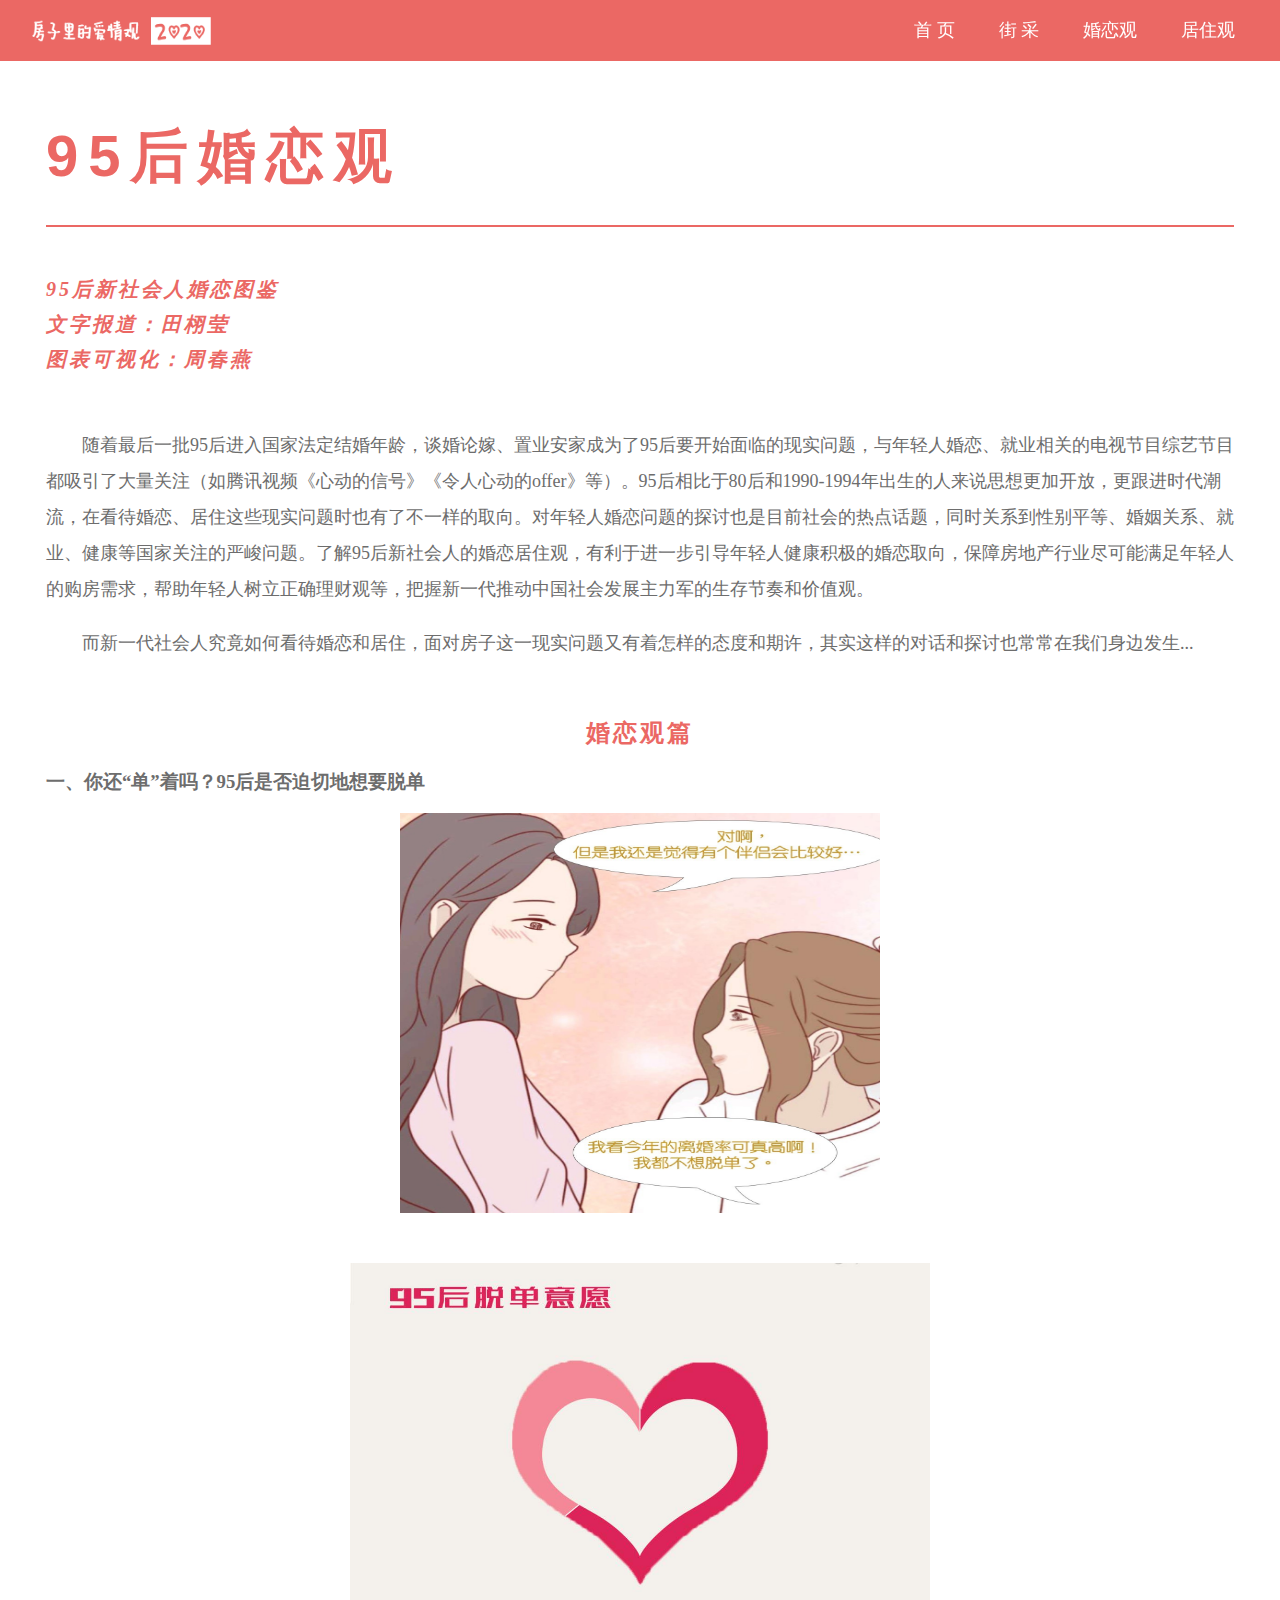
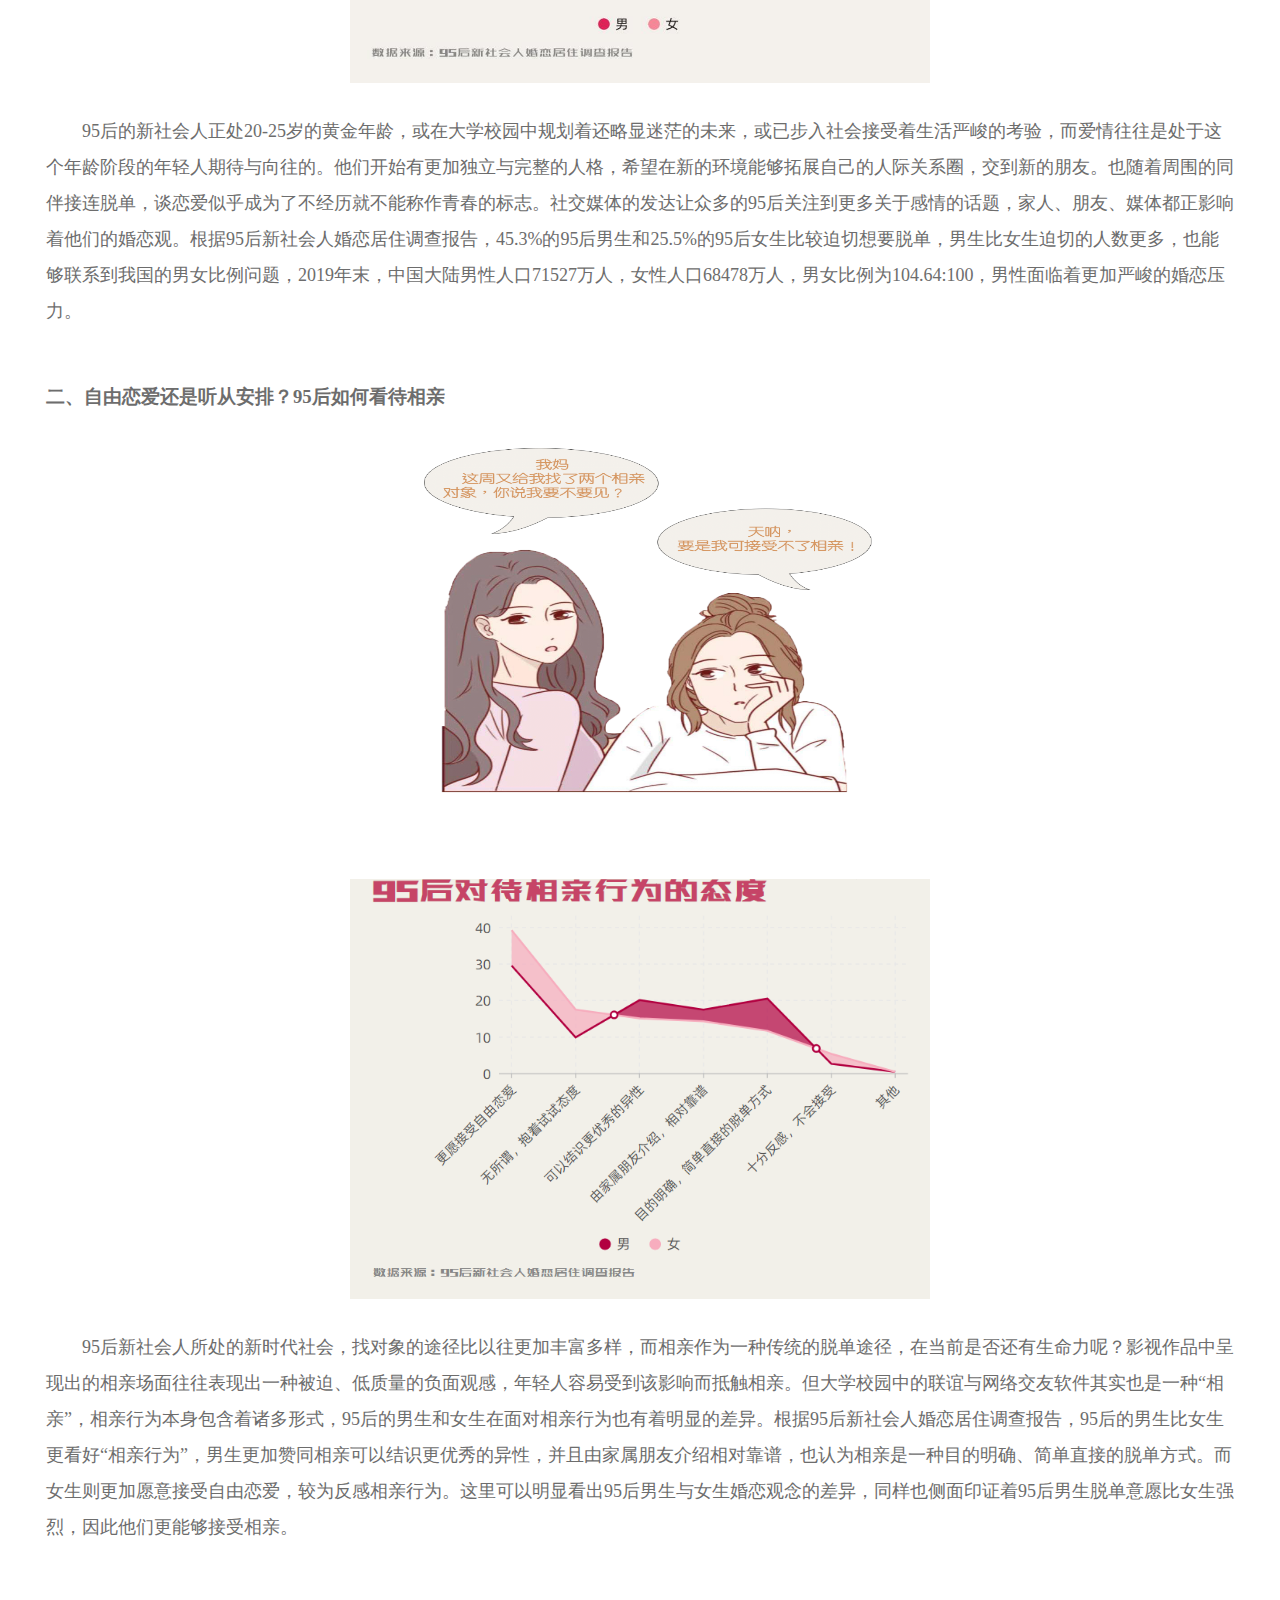
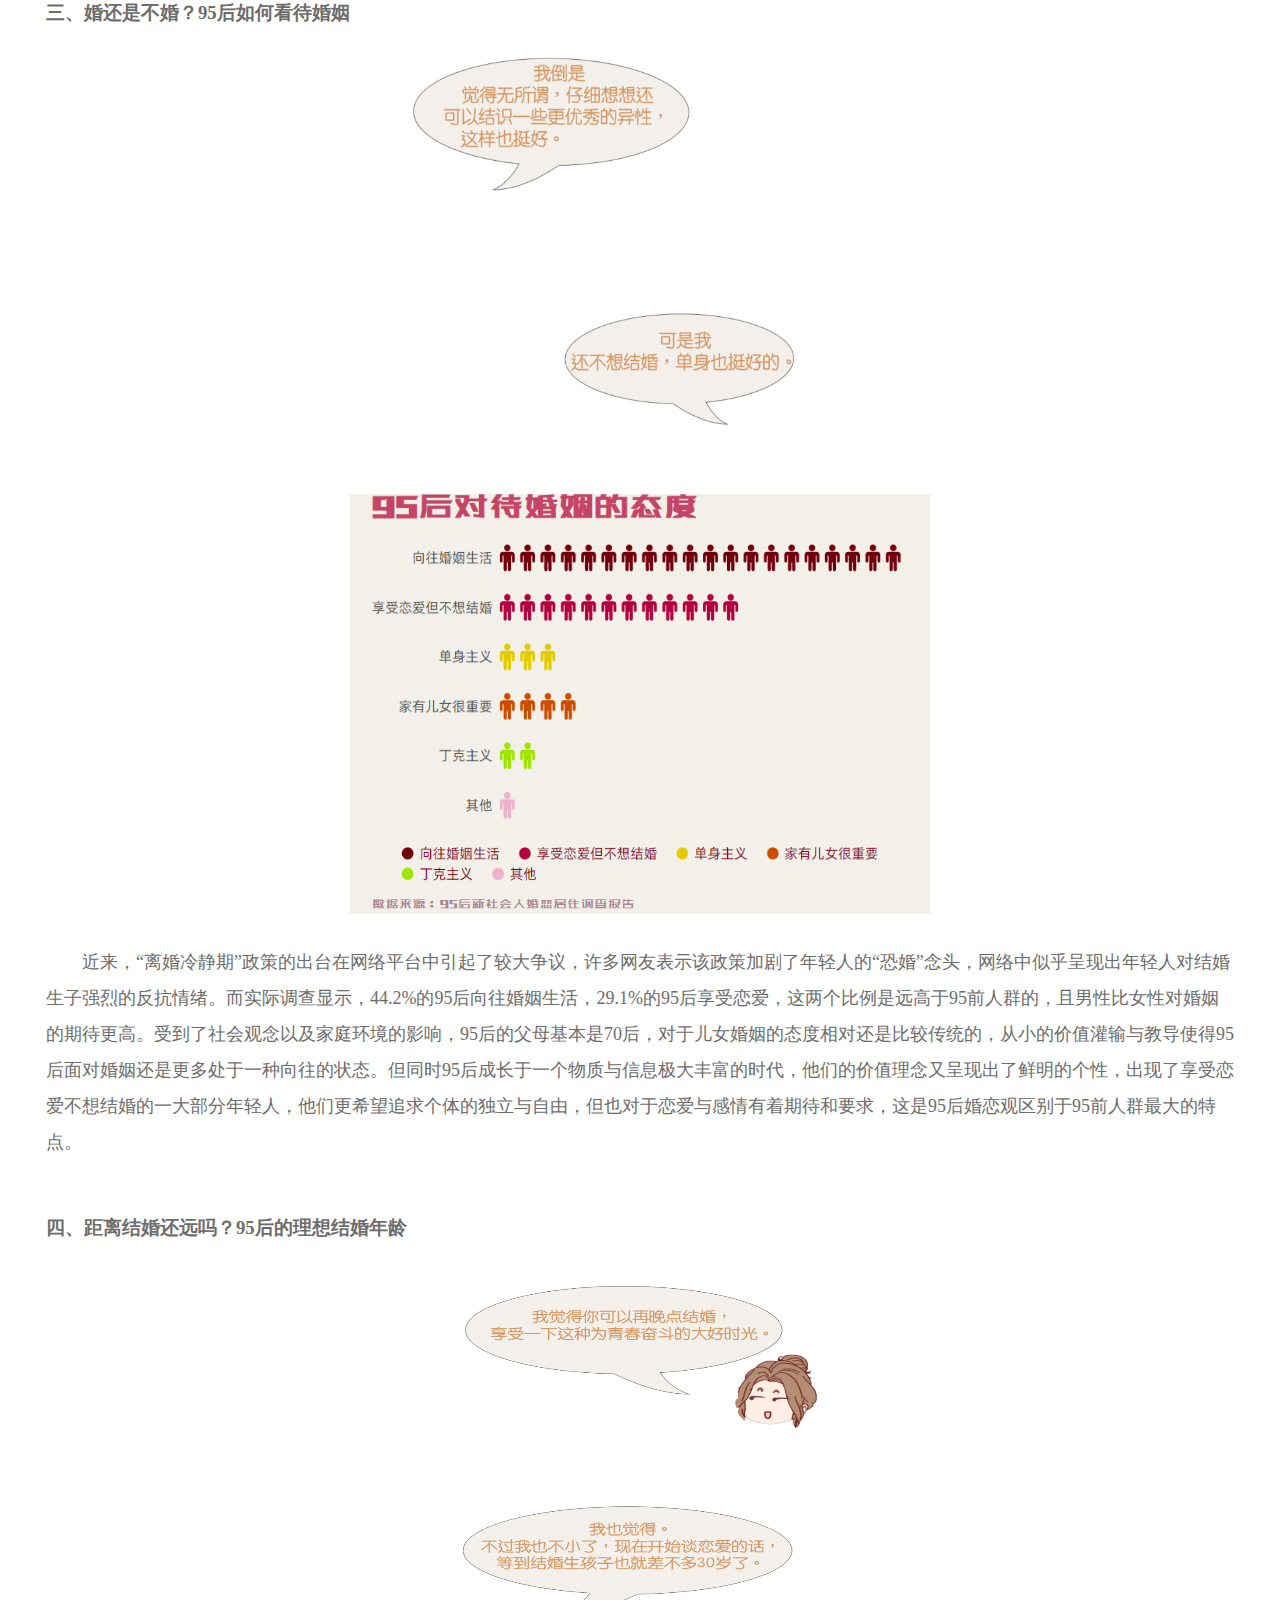
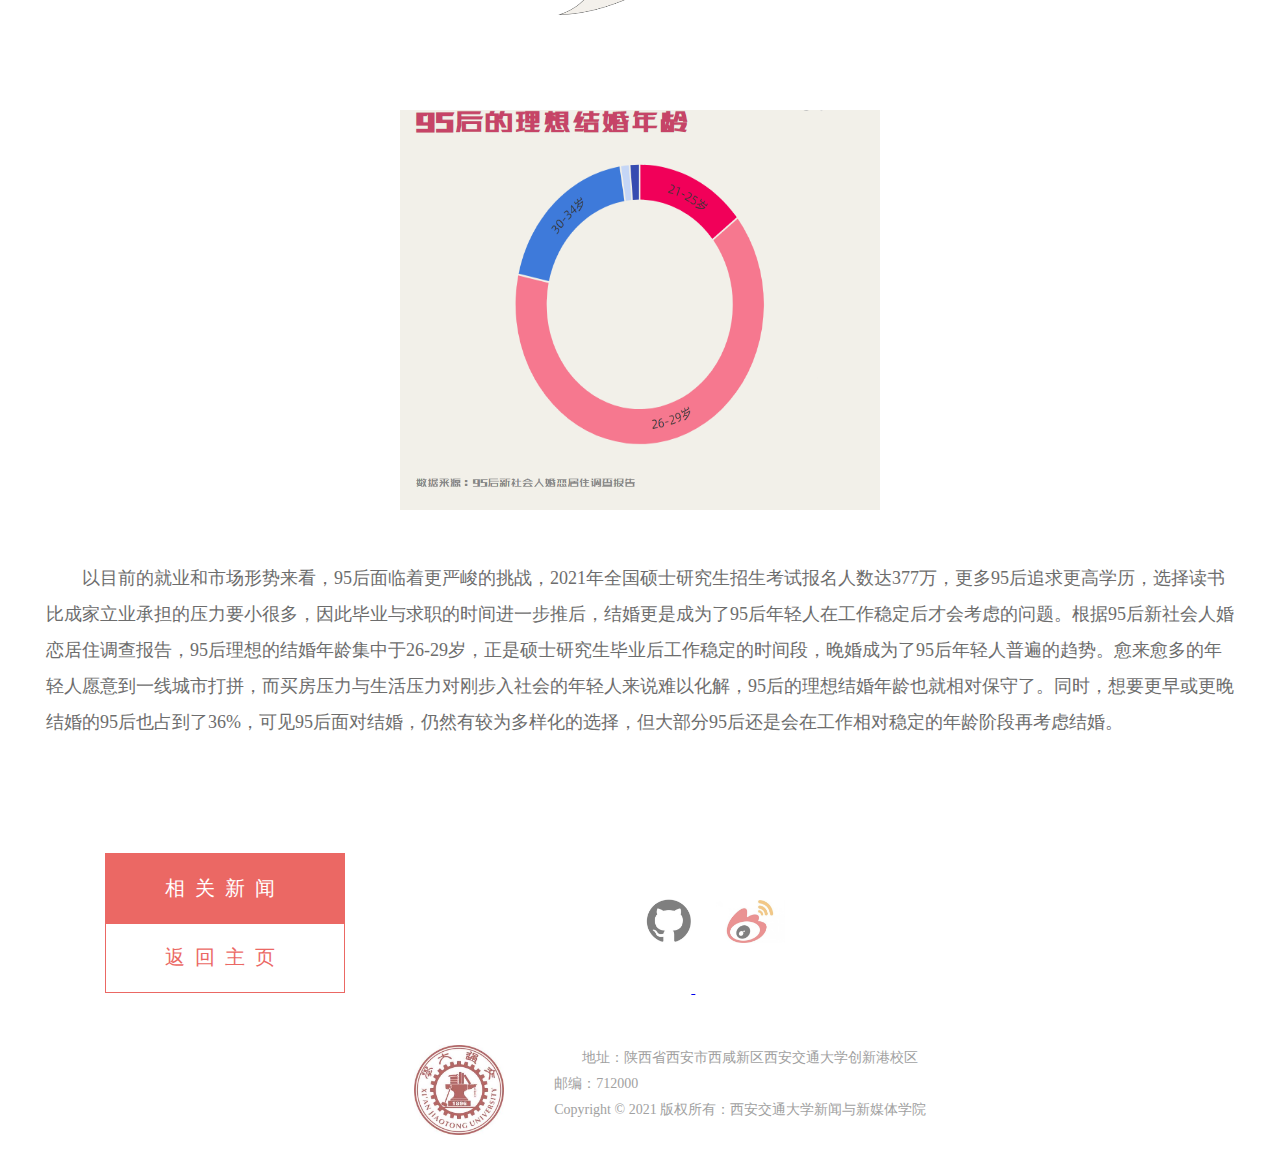
<file: 2.html>
<!DOCTYPE html>
<html>
<head>
    <meta charset="utf-8">
	<title>婚恋观</title>
	<link rel="shortcut icon" href="images/title_icon.ico">
	<link href="assets/css/2.css" type="text/css" rel="stylesheet">
</head>
<body>
    <!--导航-->
    <nav>
	    <div class="left">
		    <img class="logo" src="images/logo.png"/>
		</div>
		<div class="right">
		    <a href="index.html">首  页</a>
	        <a href="index.html">街  采</a>
	        <a href="2.html">婚恋观</a>
	        <a href="3.html">居住观</a>
		</div>
    </nav>
	
	<!--大标题-->
	<div class="report_name">
	    <h1>95后婚恋观</h1>
		<hr>
	</div>
	
	<div class="members">
	    <p>95后新社会人婚恋图鉴<br>文字报道：田栩莹<br>图表可视化：周春燕</p>
	</div>

    <!--报道-->
	<div class="report">
	    <p>随着最后一批95后进入国家法定结婚年龄，谈婚论嫁、置业安家成为了95后要开始面临的现实问题，与年轻人婚恋、就业相关的电视节目综艺节目都吸引了大量关注（如腾讯视频《心动的信号》《令人心动的offer》等）。95后相比于80后和1990-1994年出生的人来说思想更加开放，更跟进时代潮流，在看待婚恋、居住这些现实问题时也有了不一样的取向。对年轻人婚恋问题的探讨也是目前社会的热点话题，同时关系到性别平等、婚姻关系、就业、健康等国家关注的严峻问题。了解95后新社会人的婚恋居住观，有利于进一步引导年轻人健康积极的婚恋取向，保障房地产行业尽可能满足年轻人的购房需求，帮助年轻人树立正确理财观等，把握新一代推动中国社会发展主力军的生存节奏和价值观。</p>
		<p>而新一代社会人究竟如何看待婚恋和居住，面对房子这一现实问题又有着怎样的态度和期许，其实这样的对话和探讨也常常在我们身边发生...</p><br>
		
		<h2>婚恋观篇</h2>
		
		<h3>一、你还“单”着吗？95后是否迫切地想要脱单</h3>
		<div class="comics"><img class="comics" src="images/comics/m1.jpg" alt="m1" /></div>
		<img src="images/charts/m01.jpg" alt="95后脱单意愿" />
        <p>95后的新社会人正处20-25岁的黄金年龄，或在大学校园中规划着还略显迷茫的未来，或已步入社会接受着生活严峻的考验，而爱情往往是处于这个年龄阶段的年轻人期待与向往的。他们开始有更加独立与完整的人格，希望在新的环境能够拓展自己的人际关系圈，交到新的朋友。也随着周围的同伴接连脱单，谈恋爱似乎成为了不经历就不能称作青春的标志。社交媒体的发达让众多的95后关注到更多关于感情的话题，家人、朋友、媒体都正影响着他们的婚恋观。根据95后新社会人婚恋居住调查报告，45.3%的95后男生和25.5%的95后女生比较迫切想要脱单，男生比女生迫切的人数更多，也能够联系到我国的男女比例问题，2019年末，中国大陆男性人口71527万人，女性人口68478万人，男女比例为104.64:100，男性面临着更加严峻的婚恋压力。</p>
		<br>
		
		<h3>二、自由恋爱还是听从安排？95后如何看待相亲</h3>
		<div class="comics"><img src="images/comics/m2.png" alt="m2"/></div>
		<img src="images/charts/m02.png" alt="95后对待相亲行为的态度" />
		<p>95后新社会人所处的新时代社会，找对象的途径比以往更加丰富多样，而相亲作为一种传统的脱单途径，在当前是否还有生命力呢？影视作品中呈现出的相亲场面往往表现出一种被迫、低质量的负面观感，年轻人容易受到该影响而抵触相亲。但大学校园中的联谊与网络交友软件其实也是一种“相亲”，相亲行为本身包含着诸多形式，95后的男生和女生在面对相亲行为也有着明显的差异。根据95后新社会人婚恋居住调查报告，95后的男生比女生更看好“相亲行为”，男生更加赞同相亲可以结识更优秀的异性，并且由家属朋友介绍相对靠谱，也认为相亲是一种目的明确、简单直接的脱单方式。而女生则更加愿意接受自由恋爱，较为反感相亲行为。这里可以明显看出95后男生与女生婚恋观念的差异，同样也侧面印证着95后男生脱单意愿比女生强烈，因此他们更能够接受相亲。</p><br>
		
		<h3>三、婚还是不婚？95后如何看待婚姻</h3>
		<div class="comics"><img src="images/comics/m3.png" alt="m3"></div>
		<img src="images/charts/m03.png" alt="95后对待婚姻的态度" />
		<p>近来，“离婚冷静期”政策的出台在网络平台中引起了较大争议，许多网友表示该政策加剧了年轻人的“恐婚”念头，网络中似乎呈现出年轻人对结婚生子强烈的反抗情绪。而实际调查显示，44.2%的95后向往婚姻生活，29.1%的95后享受恋爱，这两个比例是远高于95前人群的，且男性比女性对婚姻的期待更高。受到了社会观念以及家庭环境的影响，95后的父母基本是70后，对于儿女婚姻的态度相对还是比较传统的，从小的价值灌输与教导使得95后面对婚姻还是更多处于一种向往的状态。但同时95后成长于一个物质与信息极大丰富的时代，他们的价值理念又呈现出了鲜明的个性，出现了享受恋爱不想结婚的一大部分年轻人，他们更希望追求个体的独立与自由，但也对于恋爱与感情有着期待和要求，这是95后婚恋观区别于95前人群最大的特点。</p><br>
        
		<h3>四、距离结婚还远吗？95后的理想结婚年龄</h3>
		<div class="comics"><img class="comics" src="images/comics/m4.png" alt="m4"><div>
		<img src="images/charts/m04.png" alt="95后理想结婚年龄" />
        <p>以目前的就业和市场形势来看，95后面临着更严峻的挑战，2021年全国硕士研究生招生考试报名人数达377万，更多95后追求更高学历，选择读书比成家立业承担的压力要小很多，因此毕业与求职的时间进一步推后，结婚更是成为了95后年轻人在工作稳定后才会考虑的问题。根据95后新社会人婚恋居住调查报告，95后理想的结婚年龄集中于26-29岁，正是硕士研究生毕业后工作稳定的时间段，晚婚成为了95后年轻人普遍的趋势。愈来愈多的年轻人愿意到一线城市打拼，而买房压力与生活压力对刚步入社会的年轻人来说难以化解，95后的理想结婚年龄也就相对保守了。同时，想要更早或更晚结婚的95后也占到了36%，可见95后面对结婚，仍然有较为多样化的选择，但大部分95后还是会在工作相对稳定的年龄阶段再考虑结婚。</p><br>
	</div>
	<br>
	
	<!--功能-->
	<div class="bottom">
	    <div class="left_click">
		    <table border="1" rules="all">
                <tr>
                    <td class="news"><a href="https://www.baidu.com/s?rtt=1&bsst=1&cl=2&tn=news&ie=utf-8&word=95%E5%90%8E%E5%A9%9A%E6%81%8B%E8%A7%82">相关新闻</a></td>
                </tr>
                <tr>
                    <td class="home"><a href="index.html">返回主页</a></td>
                </tr>
            </table>
		</div>
		<div class="share_icon">
		    <a href="https://flyooofly.github.io/"><img class="github_icon" src="images/github.jpg" alt="github">
		    <a href="#"><img class="weibo_icon" src="images/weibo.jpg" alt="weibo">
		</div>
	</div>	
	
	
	<footer>
		<div class="left5">
		    <img src="images/school_badge.jpg" alt="school_badge">    
		</div>
			
	    <div class="right5">
		    <p>地址：陕西省西安市西咸新区西安交通大学创新港校区<br/>邮编：712000<br/>Copyright © 2021 版权所有：西安交通大学新闻与新媒体学院</p>
	    </div>
	</footer>	
	
</body>
</html>
</file>
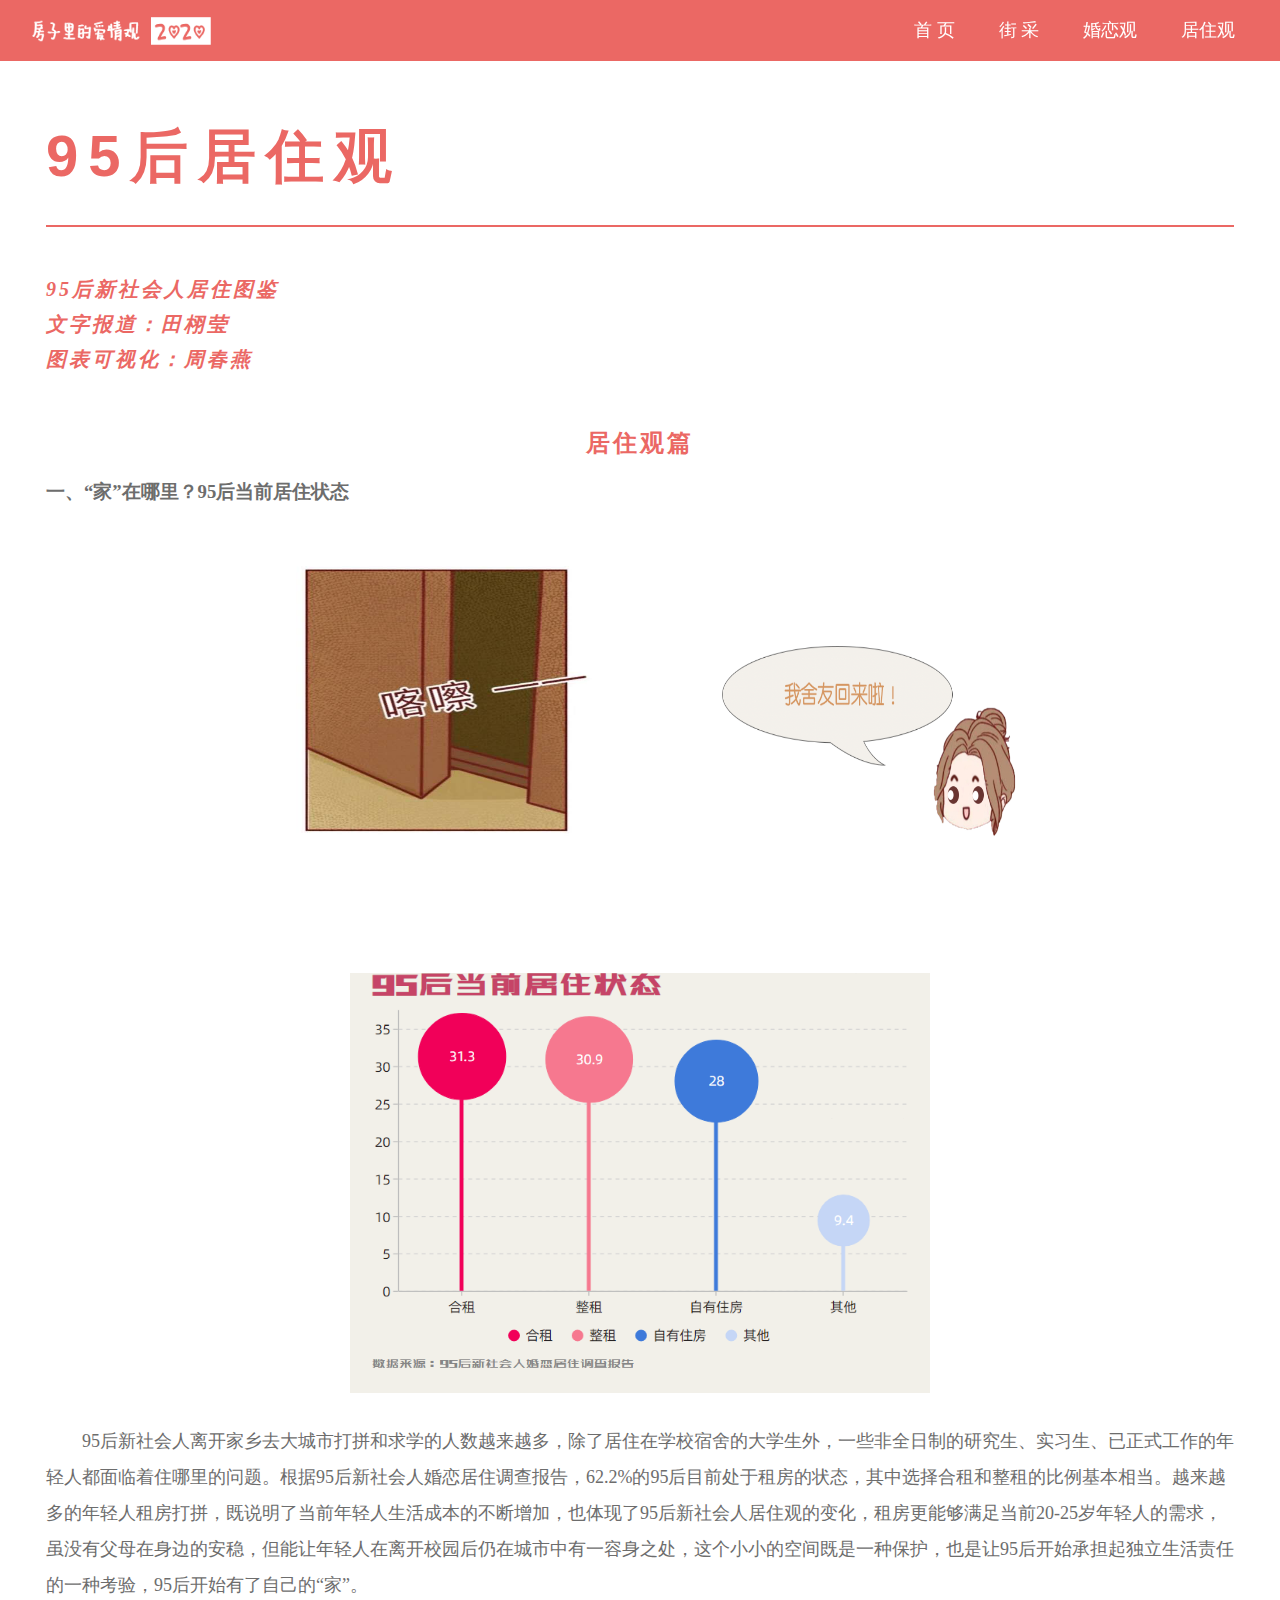
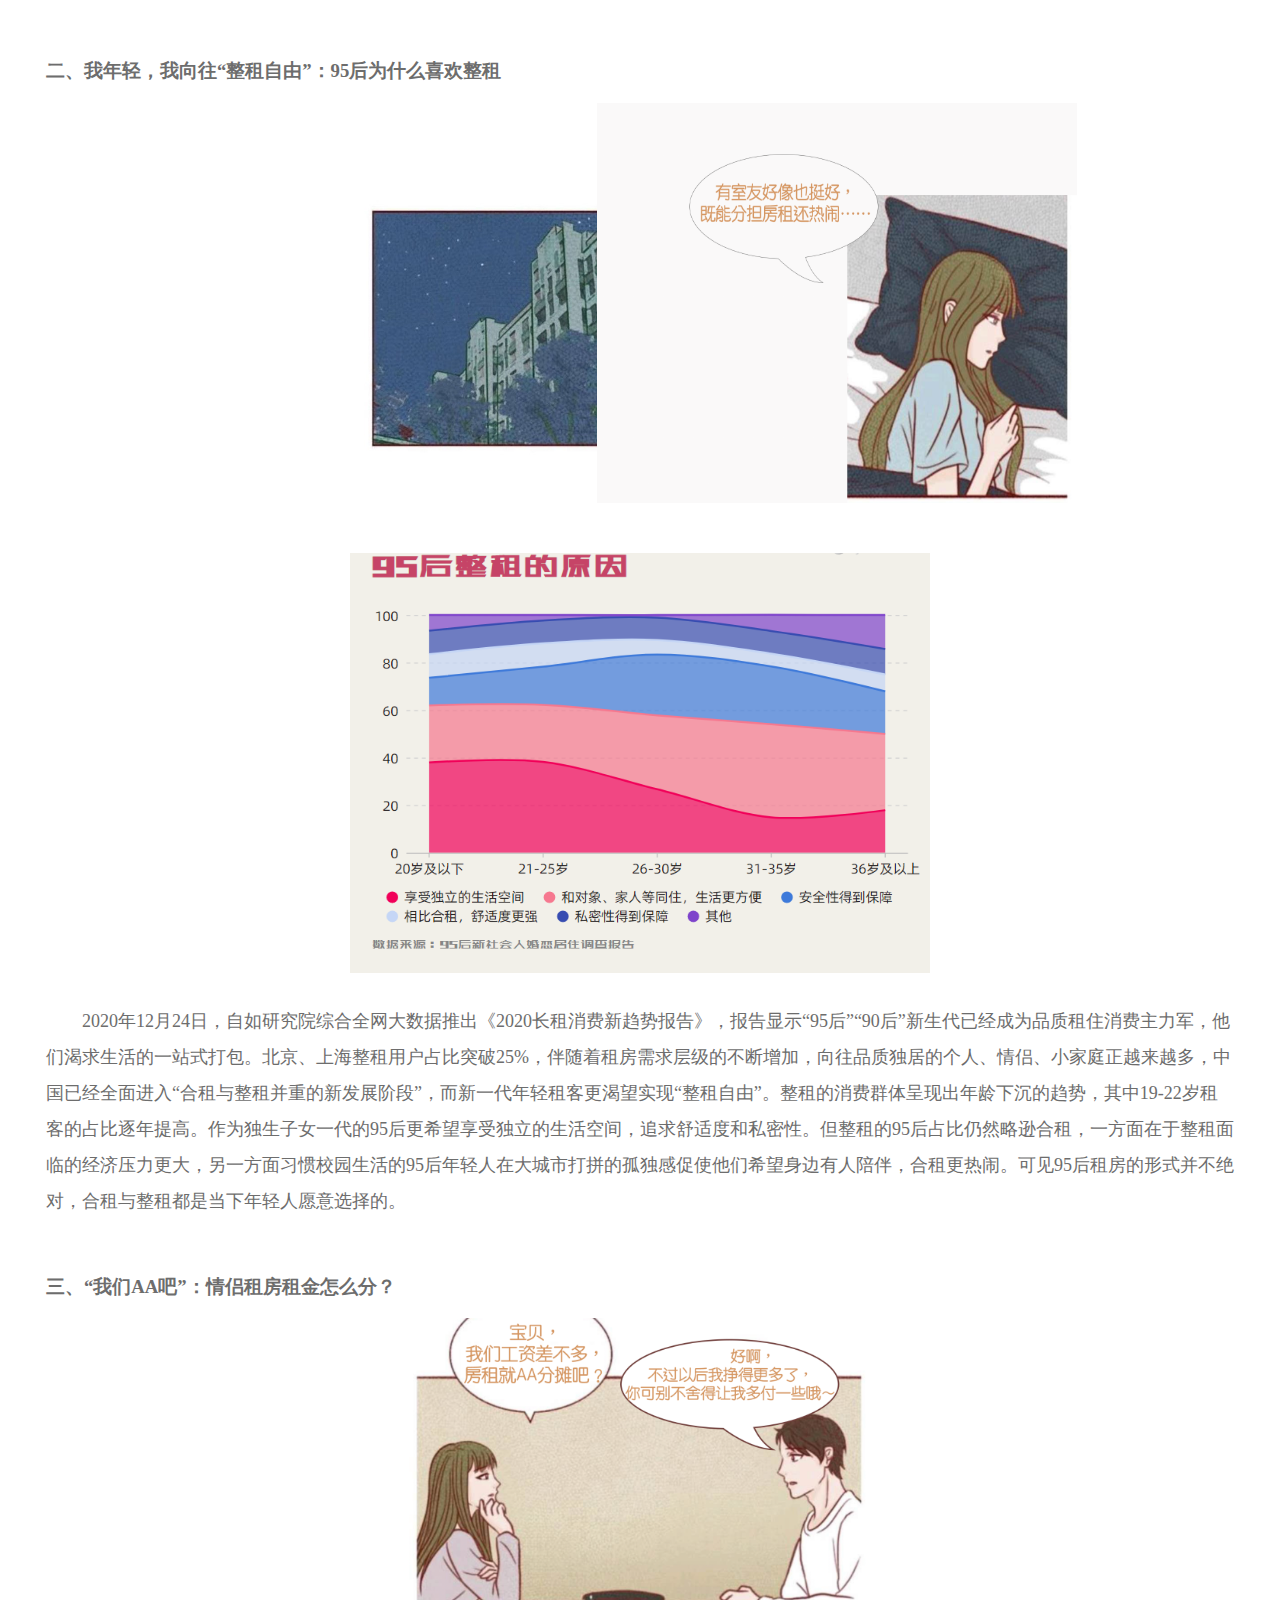
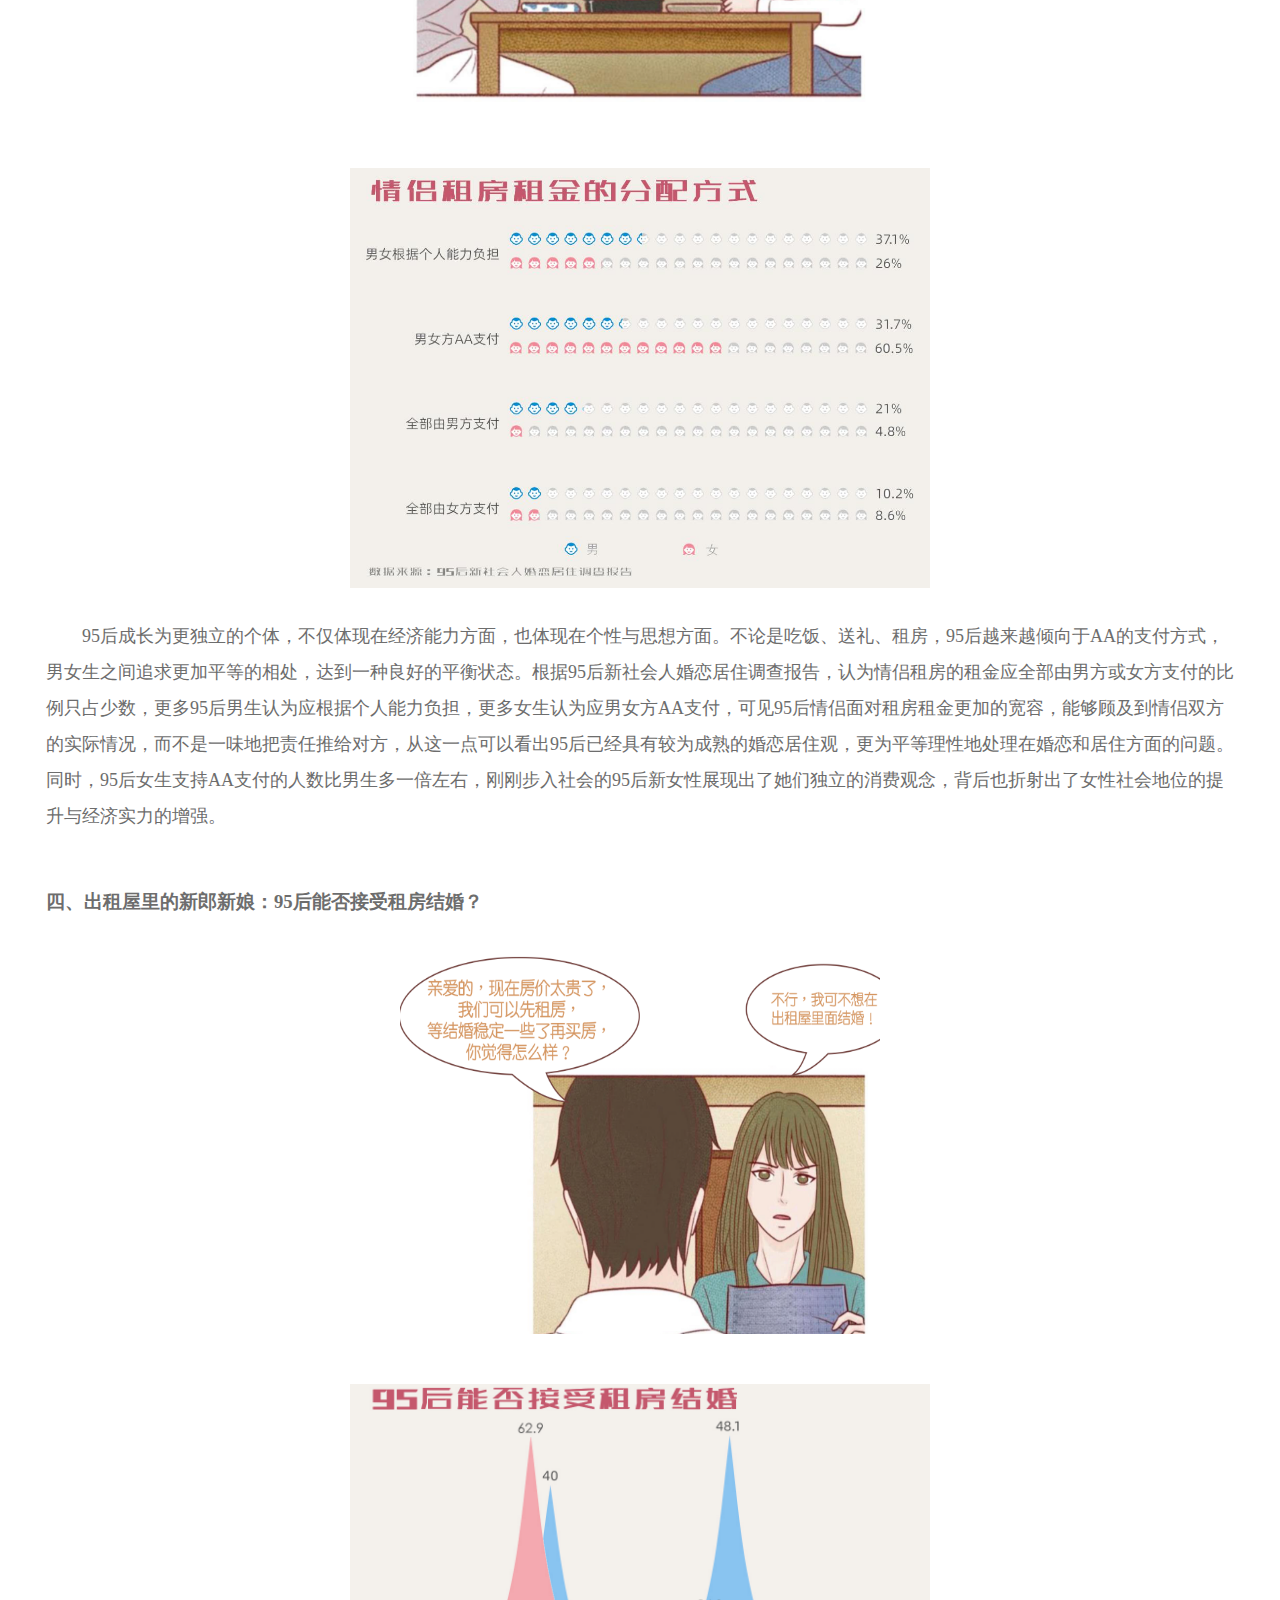
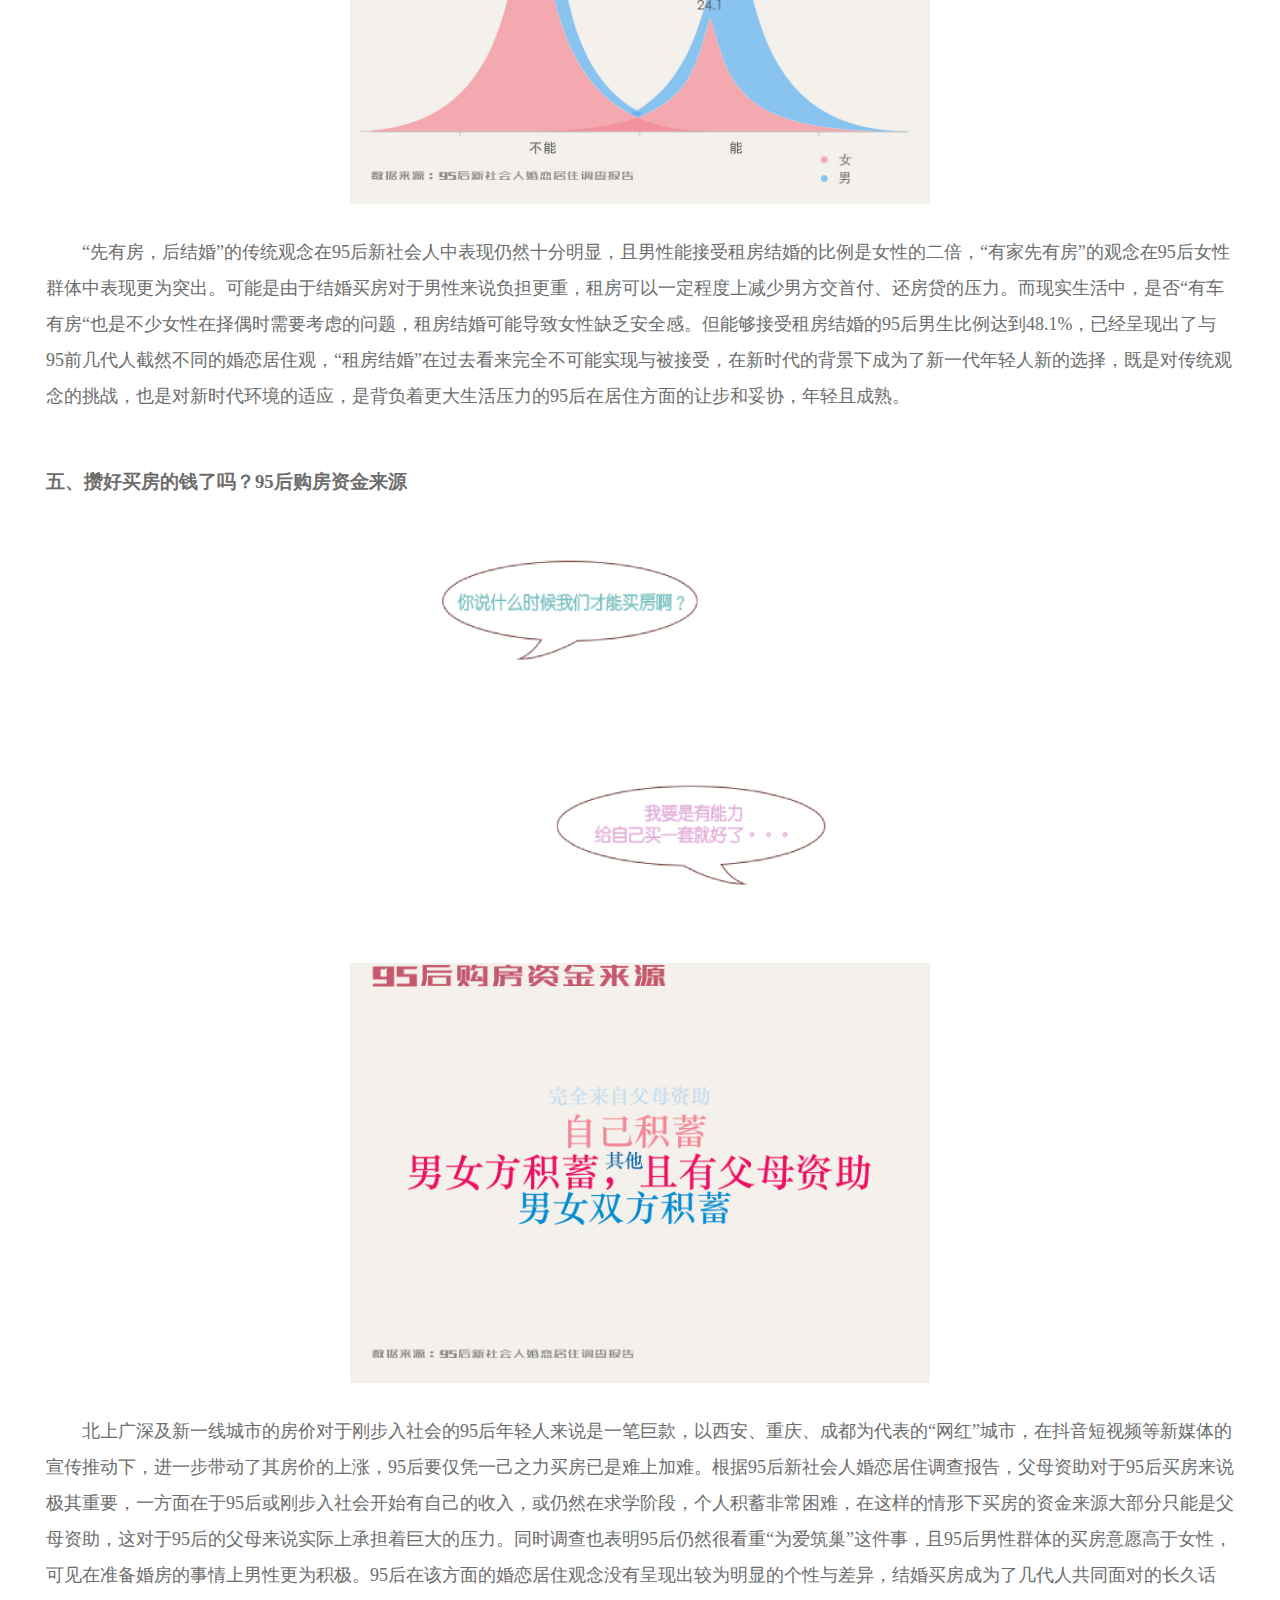
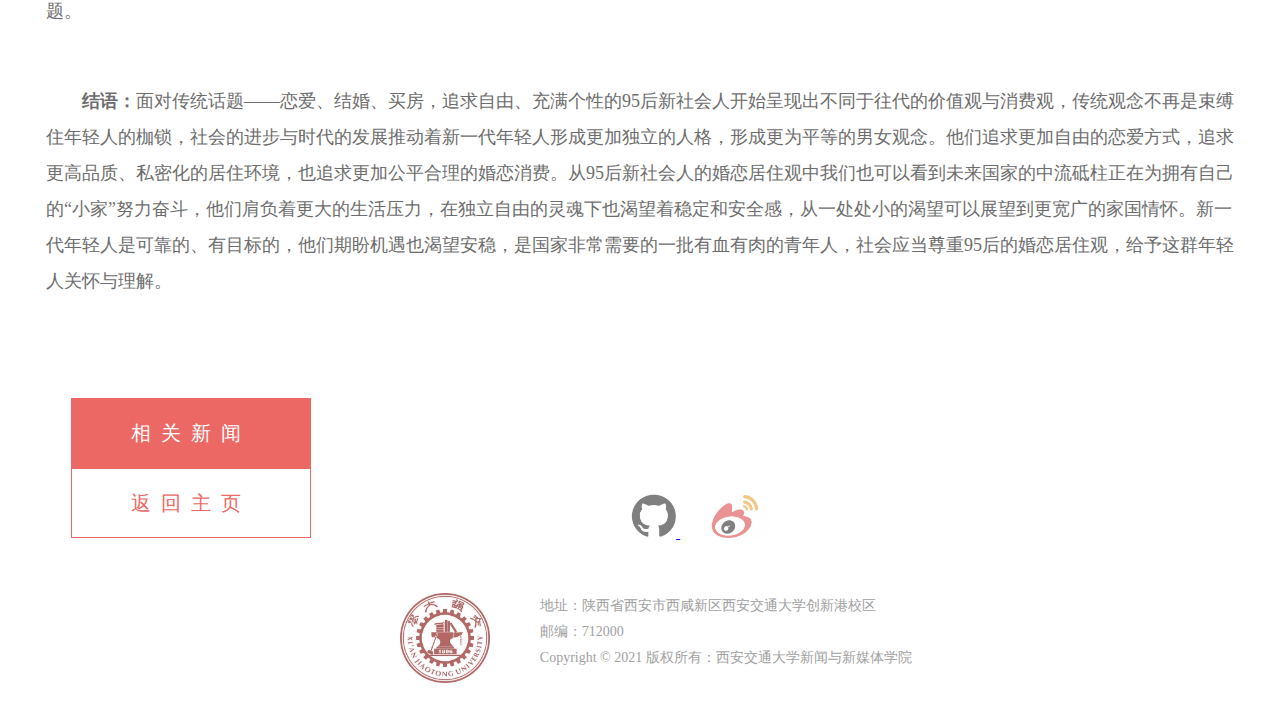
<file: 3.html>
<!DOCTYPE html>
<html>
<head>
    <meta charset="utf-8">
	<title>居住观</title>
	<link rel="shortcut icon" href="images/title_icon.ico">
	<link href="assets/css/2.css" type="text/css" rel="stylesheet">
</head>
<body>
    <!--导航-->
    <nav>
	    <div class="left">
		    <img class="logo" src="images/logo.png"/>
		</div>
		<div class="right">
		    <a href="index.html">首  页</a>
	        <a href="index.html">街  采</a>
	        <a href="2.html">婚恋观</a>
	        <a href="3.html">居住观</a>
		</div>
    </nav>
	
	<!--大标题-->
	<div class="report_name">
	    <h1>95后居住观</h1>
		<hr>
	</div>
	
	<div class="members">
	    <p>95后新社会人居住图鉴<br>文字报道：田栩莹<br>图表可视化：周春燕</p>
	</div>

	<div class="report">
	    		
		<h2>居住观篇</h2>
		
		<h3>一、“家”在哪里？95后当前居住状态</h3>
		<div class="comics_left"><img class="comics" src="images/comics/h1.jpeg" alt="h1" /></div>
		<div class="comics_right"><img class="comics" src="images/comics/h2.png" alt="h2" /></div>
		<img src="images/charts/h01.png" alt="95后当前居住状态" />
        <p>95后新社会人离开家乡去大城市打拼和求学的人数越来越多，除了居住在学校宿舍的大学生外，一些非全日制的研究生、实习生、已正式工作的年轻人都面临着住哪里的问题。根据95后新社会人婚恋居住调查报告，62.2%的95后目前处于租房的状态，其中选择合租和整租的比例基本相当。越来越多的年轻人租房打拼，既说明了当前年轻人生活成本的不断增加，也体现了95后新社会人居住观的变化，租房更能够满足当前20-25岁年轻人的需求，虽没有父母在身边的安稳，但能让年轻人在离开校园后仍在城市中有一容身之处，这个小小的空间既是一种保护，也是让95后开始承担起独立生活责任的一种考验，95后开始有了自己的“家”。</p>
		<br>
		
		<h3>二、我年轻，我向往“整租自由”：95后为什么喜欢整租</h3>
		<div class="comics_left"><img class="comics" src="images/comics/h3.jpg" alt="h3" /></div>
		<div class="comics_right"><img class="comics" src="images/comics/h4.png" alt="h4" /></div>
		<img src="images/charts/h02.png" alt="95后整租的原因" />
		<p>2020年12月24日，自如研究院综合全网大数据推出《2020长租消费新趋势报告》，报告显示“95后”“90后”新生代已经成为品质租住消费主力军，他们渴求生活的一站式打包。北京、上海整租用户占比突破25%，伴随着租房需求层级的不断增加，向往品质独居的个人、情侣、小家庭正越来越多，中国已经全面进入“合租与整租并重的新发展阶段”，而新一代年轻租客更渴望实现“整租自由”。整租的消费群体呈现出年龄下沉的趋势，其中19-22岁租客的占比逐年提高。作为独生子女一代的95后更希望享受独立的生活空间，追求舒适度和私密性。但整租的95后占比仍然略逊合租，一方面在于整租面临的经济压力更大，另一方面习惯校园生活的95后年轻人在大城市打拼的孤独感促使他们希望身边有人陪伴，合租更热闹。可见95后租房的形式并不绝对，合租与整租都是当下年轻人愿意选择的。</p><br>
		
		<h3>三、“我们AA吧”：情侣租房租金怎么分？</h3>
		<div class="comics"><img class="comics" src="images/comics/h5.png" alt="h5"></div>
		<img src="images/charts/h03.jpg" alt="情侣租房租金的分配方式" />
		<p>95后成长为更独立的个体，不仅体现在经济能力方面，也体现在个性与思想方面。不论是吃饭、送礼、租房，95后越来越倾向于AA的支付方式，男女生之间追求更加平等的相处，达到一种良好的平衡状态。根据95后新社会人婚恋居住调查报告，认为情侣租房的租金应全部由男方或女方支付的比例只占少数，更多95后男生认为应根据个人能力负担，更多女生认为应男女方AA支付，可见95后情侣面对租房租金更加的宽容，能够顾及到情侣双方的实际情况，而不是一味地把责任推给对方，从这一点可以看出95后已经具有较为成熟的婚恋居住观，更为平等理性地处理在婚恋和居住方面的问题。同时，95后女生支持AA支付的人数比男生多一倍左右，刚刚步入社会的95后新女性展现出了她们独立的消费观念，背后也折射出了女性社会地位的提升与经济实力的增强。</p><br>
        
		<h3>四、出租屋里的新郎新娘：95后能否接受租房结婚？</h3>
		<div class="comics"><img class="comics" src="images/comics/h6.png" alt="h6"></div>
		<img src="images/charts/h04.jpg" alt="95后能否接受租房结婚" />
        <p>“先有房，后结婚”的传统观念在95后新社会人中表现仍然十分明显，且男性能接受租房结婚的比例是女性的二倍，“有家先有房”的观念在95后女性群体中表现更为突出。可能是由于结婚买房对于男性来说负担更重，租房可以一定程度上减少男方交首付、还房贷的压力。而现实生活中，是否“有车有房“也是不少女性在择偶时需要考虑的问题，租房结婚可能导致女性缺乏安全感。但能够接受租房结婚的95后男生比例达到48.1%，已经呈现出了与95前几代人截然不同的婚恋居住观，“租房结婚”在过去看来完全不可能实现与被接受，在新时代的背景下成为了新一代年轻人新的选择，既是对传统观念的挑战，也是对新时代环境的适应，是背负着更大生活压力的95后在居住方面的让步和妥协，年轻且成熟。</p><br>
		
		<h3>五、攒好买房的钱了吗？95后购房资金来源</h3>
		<div class="comics"><img class="comics" src="images/comics/h7.png" alt="h7"></div>
		<img src="images/charts/h05.png" alt="95后购房资金来源" />
        <p>北上广深及新一线城市的房价对于刚步入社会的95后年轻人来说是一笔巨款，以西安、重庆、成都为代表的“网红”城市，在抖音短视频等新媒体的宣传推动下，进一步带动了其房价的上涨，95后要仅凭一己之力买房已是难上加难。根据95后新社会人婚恋居住调查报告，父母资助对于95后买房来说极其重要，一方面在于95后或刚步入社会开始有自己的收入，或仍然在求学阶段，个人积蓄非常困难，在这样的情形下买房的资金来源大部分只能是父母资助，这对于95后的父母来说实际上承担着巨大的压力。同时调查也表明95后仍然很看重“为爱筑巢”这件事，且95后男性群体的买房意愿高于女性，可见在准备婚房的事情上男性更为积极。95后在该方面的婚恋居住观念没有呈现出较为明显的个性与差异，结婚买房成为了几代人共同面对的长久话题。</p><br>
		
		<p><strong>结语：</strong>面对传统话题——恋爱、结婚、买房，追求自由、充满个性的95后新社会人开始呈现出不同于往代的价值观与消费观，传统观念不再是束缚住年轻人的枷锁，社会的进步与时代的发展推动着新一代年轻人形成更加独立的人格，形成更为平等的男女观念。他们追求更加自由的恋爱方式，追求更高品质、私密化的居住环境，也追求更加公平合理的婚恋消费。从95后新社会人的婚恋居住观中我们也可以看到未来国家的中流砥柱正在为拥有自己的“小家”努力奋斗，他们肩负着更大的生活压力，在独立自由的灵魂下也渴望着稳定和安全感，从一处处小的渴望可以展望到更宽广的家国情怀。新一代年轻人是可靠的、有目标的，他们期盼机遇也渴望安稳，是国家非常需要的一批有血有肉的青年人，社会应当尊重95后的婚恋居住观，给予这群年轻人关怀与理解。</p><br>
	</div>

	<!--功能-->
	<div class="bottom">
	    <div class="left_click">
		    <table border="1" rules="all">
                <tr>
                    <td class="news"><a href="https://www.baidu.com/s?ie=utf-8&medium=0&rtt=1&bsst=1&rsv_dl=news_t_sk&cl=2&wd=95%E5%90%8E%E5%B1%85%E4%BD%8F%E8%A7%82&tn=news&rsv_bp=1&rsv_sug3=9&rsv_sug1=2&rsv_sug7=000&oq=&rsv_sug2=0&rsv_btype=t&f=8&inputT=2040&rsv_sug4=3205&rsv_sug=1">相关新闻</a></td>
                </tr>
                <tr>
                    <td class="home"><a href="index.html">返回主页</a></td>
                </tr>
            </table>
		</div>
		
		<div class="share_icon">
		    <a href="#"><img class="github_icon" src="images/github.jpg" alt="github">
		    <a href="#"><img class="weibo_icon" src="images/weibo.jpg" alt="weibo">
		</div>
	</div>
	
	
	<footer>
		<div class="left5">
		    <img src="images/school_badge.jpg" alt="school_badge">    
		</div>
			
	    <div class="right5">
		    <p>地址：陕西省西安市西咸新区西安交通大学创新港校区<br/>邮编：712000<br/>Copyright © 2021 版权所有：西安交通大学新闻与新媒体学院</p>
	    </div>
	</footer>	
	
	
	
	
	
</body>
</html>
</file>
<file: assets/css/2.css>
/*导航*/
nav{
	height:61px;
	width:100%;
	background-color:#EB6864;
	border-top:0;
	position:fixed;
	margin-top:-8px;
	margin-left:-8px;
}
.logo{
	width:200px;
	height:61px;
	display:inline-block;
	margin-left:20px;
}
.logo:hover{
	cursor:default;
}
.right{
	position:fixed;
	right:25px;
	top:0;
}
.right a{
	font-size:18px;
	color:#fff;
	text-decoration:none;
	/*width:100x;*/
	height:61px;
	display:inline-block;
	padding:0 20px;
	line-height:61px;
}
.right a:hover{
	background-color:#EDEEF0;
	color:#7D7D7D;
}
/*大标题*/
.report_name h1{
	display:inline-block;
	margin-top:110px;
	margin-left:3%;
	font-size:58px;
	letter-spacing:10px;
	font-family:STXiHei,"华文细黑","Microsoft YaHei","微软雅黑",SimSun,"宋体",sans-serif;
	color:#EB6864;
}
.report_name hr{
	margin-left:3%;
	margin-top:-10px;
	height:2px;
	width:94%;
	border:0;
	background-color:#EB6864;
}
/*作者*/
.members{
	margin-top:45px;
	margin-left:3%;
}
.members p{
	color:#EB6864;
	font-family:SimSun,"宋体";
	font-size:20px;
	line-height:35px;
	letter-spacing:3px;
	font-style: italic;
	font-weight:bold;
}
/*正文*/
.report{
	font-family:STXiHei,"华文细黑";
	margin-left:3%;
	margin-top:50px;
	width:94%;
	color:#6d6d6d;
}
.report p{
	font-size:18px;
	line-height:36px;
	text-indent:2em;
}
.report img{
	display:block;
	width:580px;
	height:420px;
	margin:0px auto;
	margin-bottom:30px;
}
.comics img{
	display:block;
	width:480px;
	height:400px;
	margin:0px auto;
	margin-bottom:50px;
}
.comics_left img{
	display:inline-block;
	float:left;
	width:480px;
	height:400px;
	margin-bottom:50px;
	margin-left:18%;
	margin-right:0;
}
.comics_right img{
	display:inline-block;
	float:left;
	width:480px;
	height:400px;
	margin-bottom:50px;
	margin-left:-12%;
}
.report h2{
	text-align:center;
	letter-spacing:3px;
	color:#EB6864;
}
/*功能*/
.left_click table{
	width:240px;
	height:140px;	
	text-align:center;
	letter-spacing:10px;
	font-size:20px;
	border-color:#EB6864;
}
.left_click{
	display:inline-block;
	margin-left:5%;
	margin-top:5%;
}
.news{
	background-color:#EB6864;
}
.news a{
	color:#fff;
}
.home a{
	color:#EB6864;
}
.news,.home:hover{
	cursor:pointer;
}
.left_click a{
    text-decoration:none;
}
.share_icon{
	display:inline-block;
	margin-left:25%;
}
.bottom .share_icon .github_icon{
	clear: both;
	display:inline-block;
	width:45px;
    height:44px;
	text-decoration:none;
	opacity:0.5;
}

.bottom .share_icon .github_icon:hover{
	opacity:1;
}
.bottom .share_icon .weibo_icon{
	
	clear: both;
	display:inline-block;
    width:70px;
    height:43px;
	margin-left:20px;
	opacity:0.5;
}
.bottom .share_icon .weibo_icon:hover{
	opacity:1;
}
/*脚注部分*/
.left5 img{
	display:inline-block;
	float:left;
	width:90px;
	height:90px;	
    margin-left:31%;
	margin-top:2%;
	margin-bottom:2%;
}
.right5 p{
	display:inline-block;
	float:left;
	font-size:14px;
	color:#a1a1a1;
	line-height:26px;
    margin-left:50px;
    margin-top:2%;
}
.right5{
	margin-top:2%;
}
</file>
